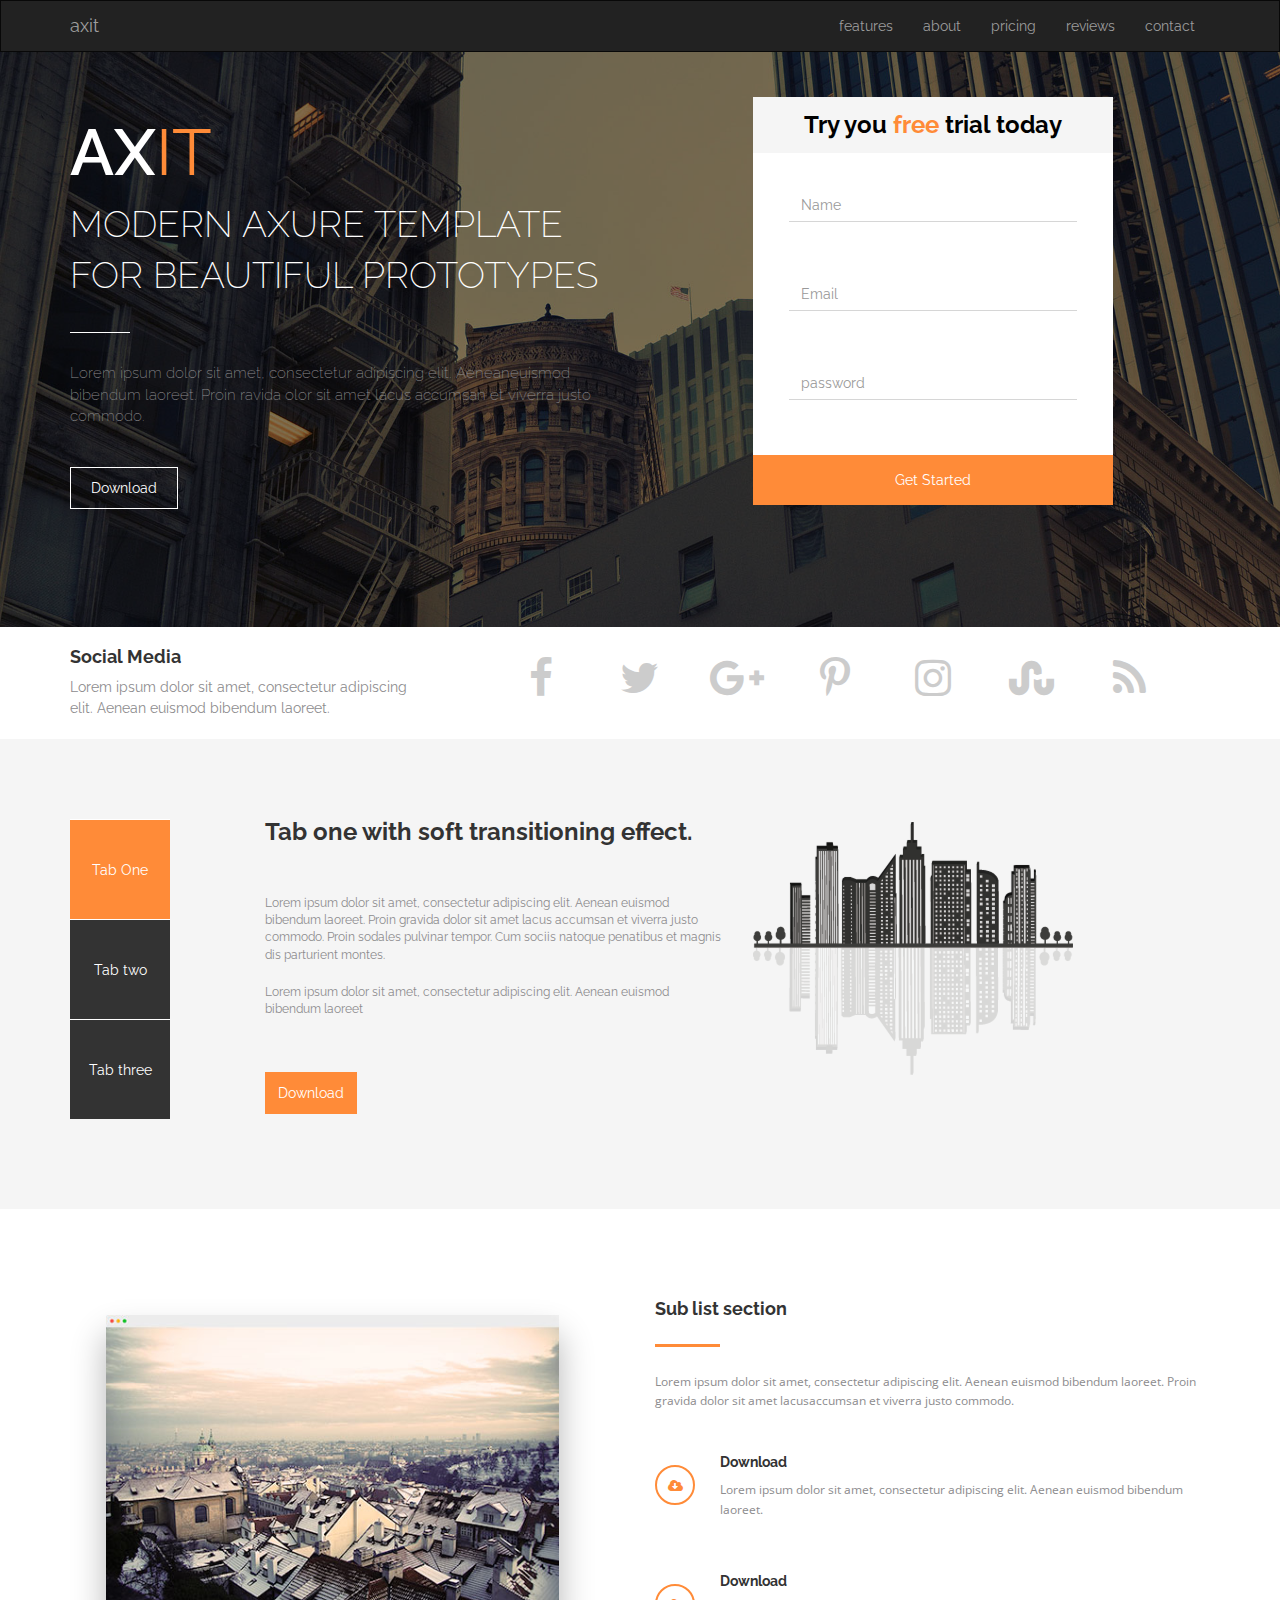
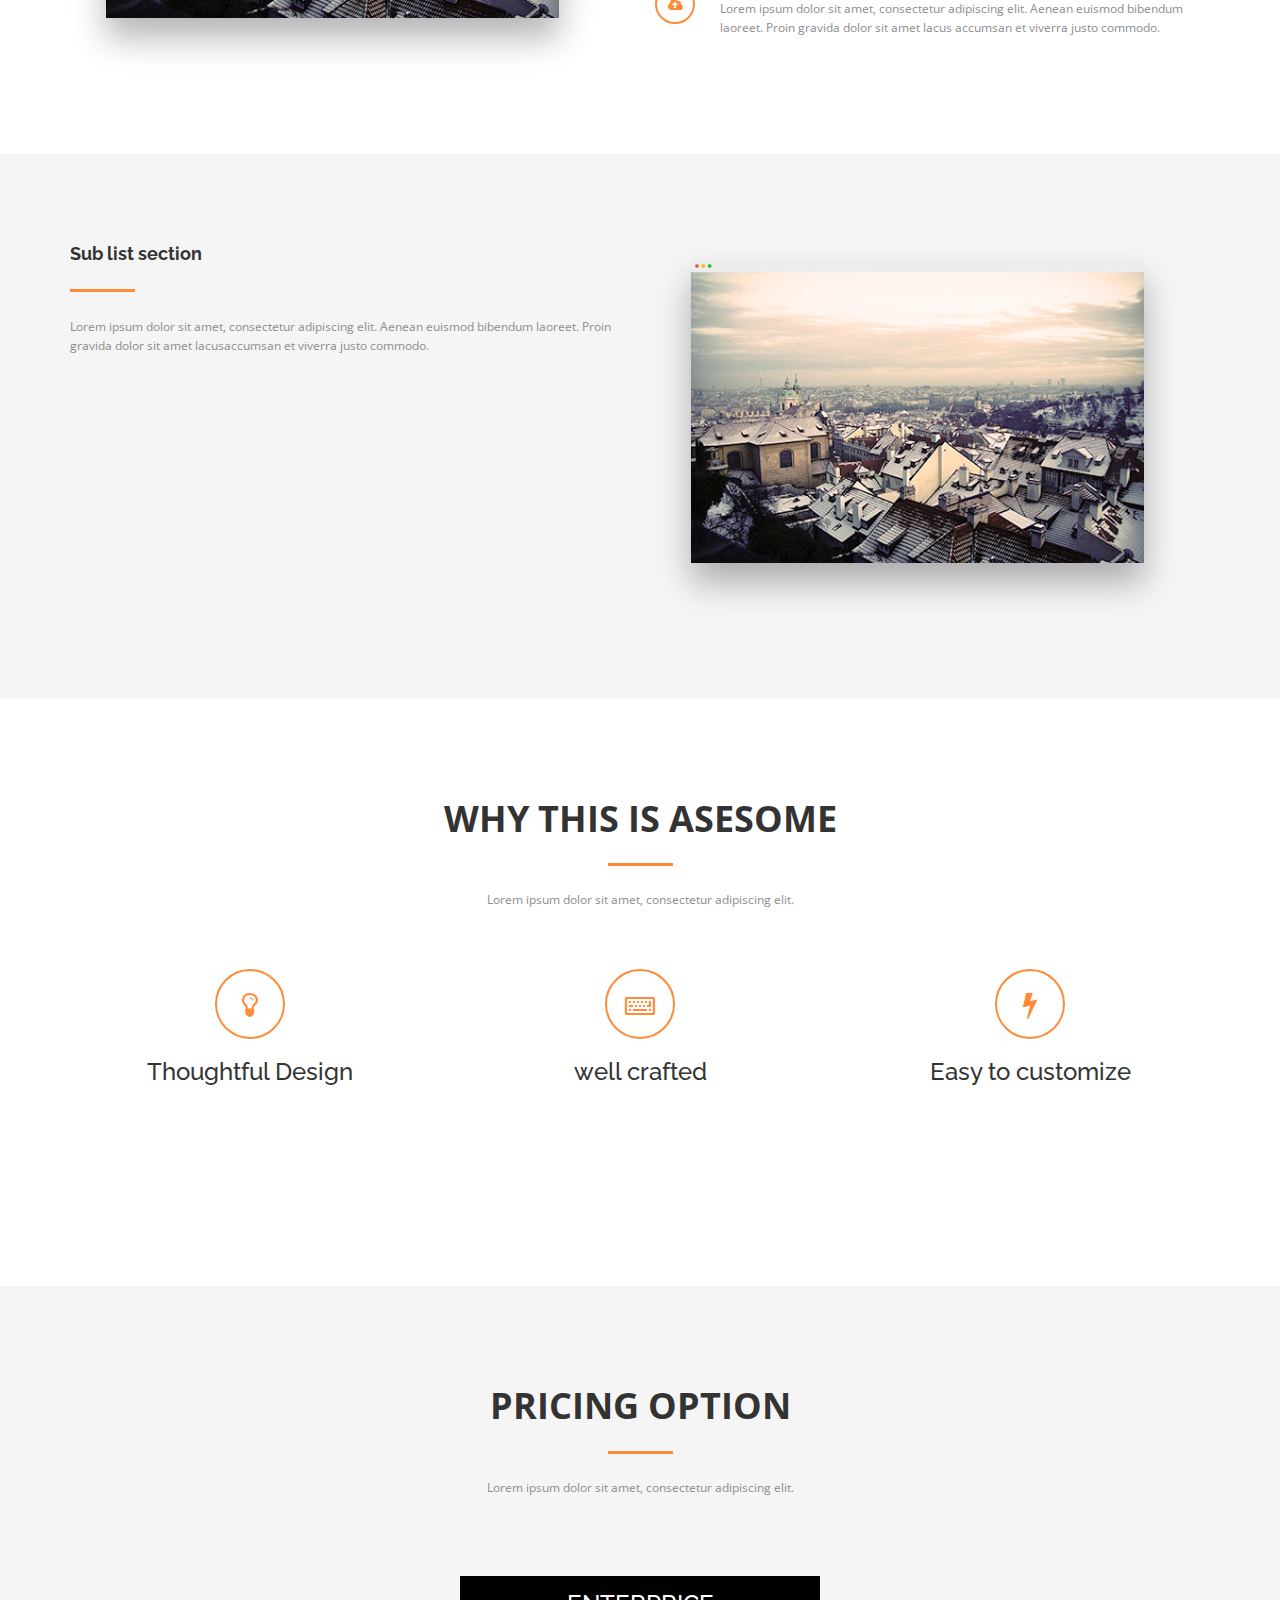
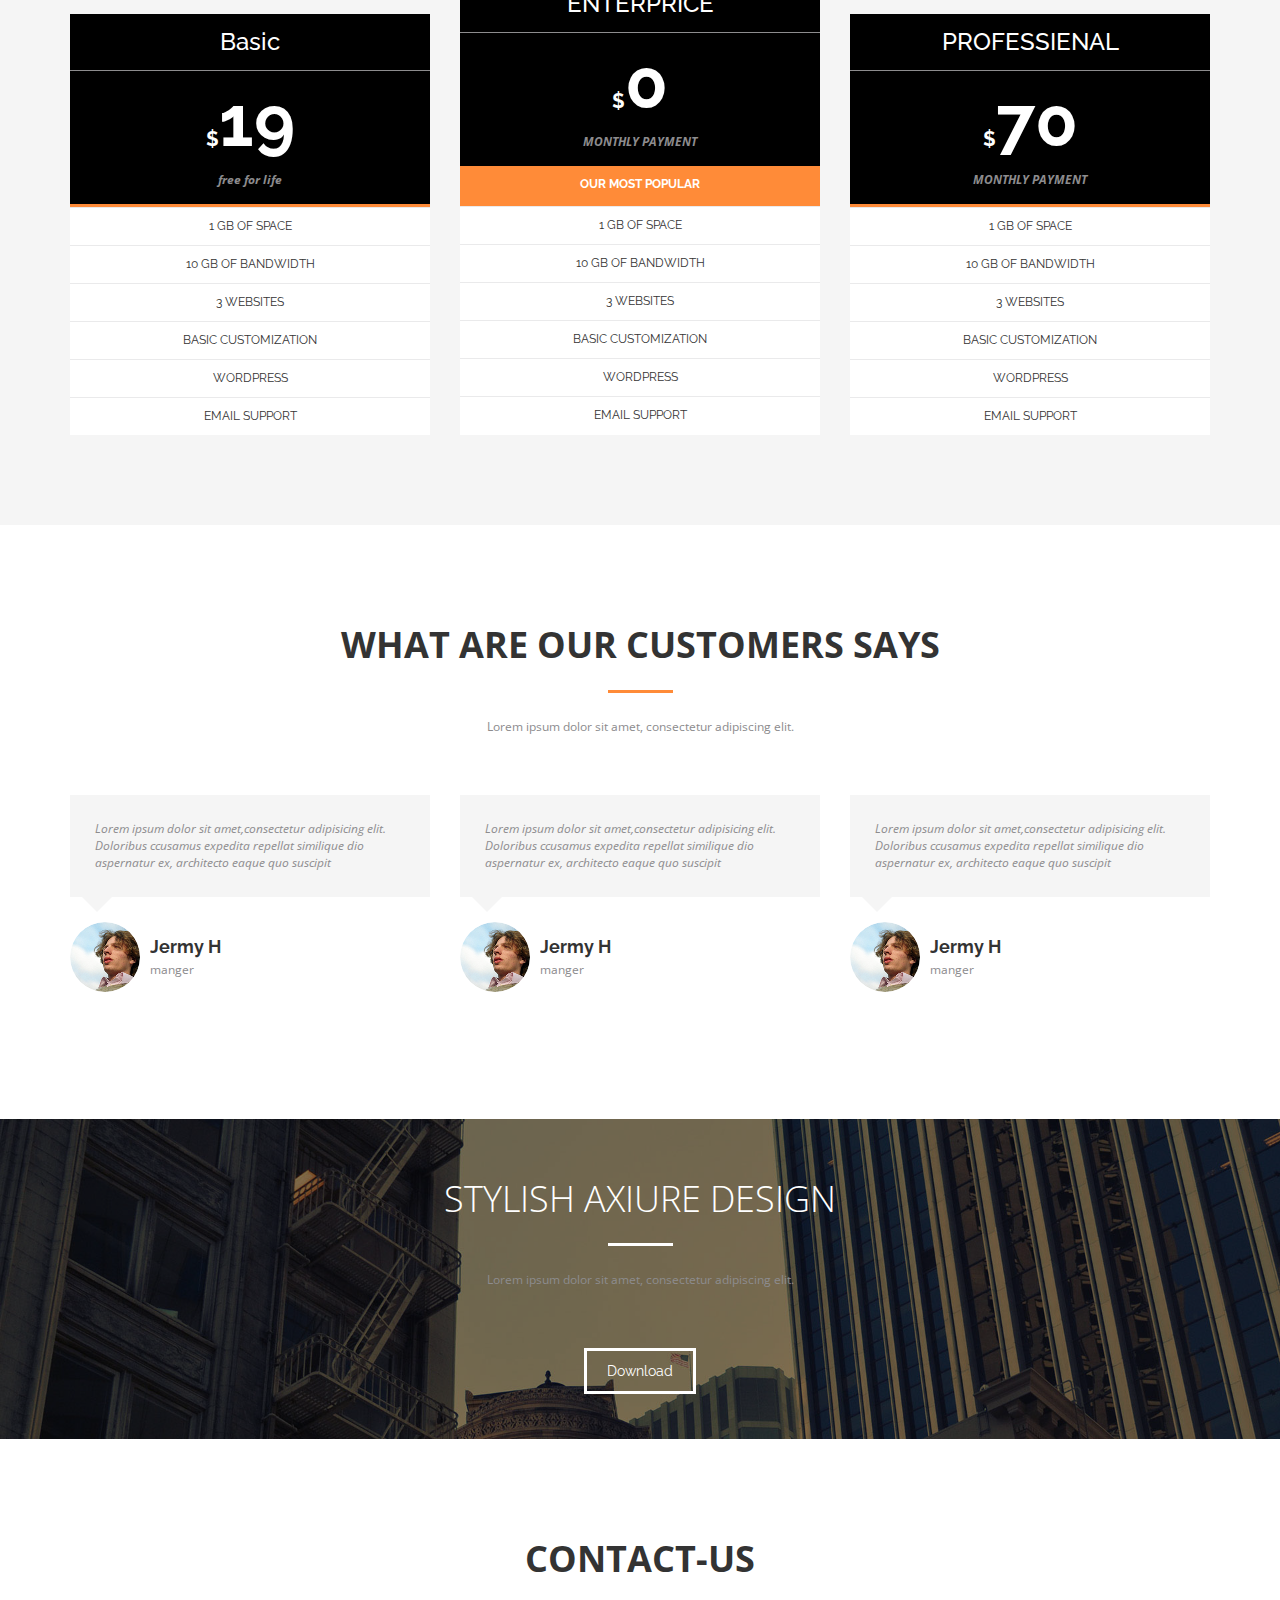
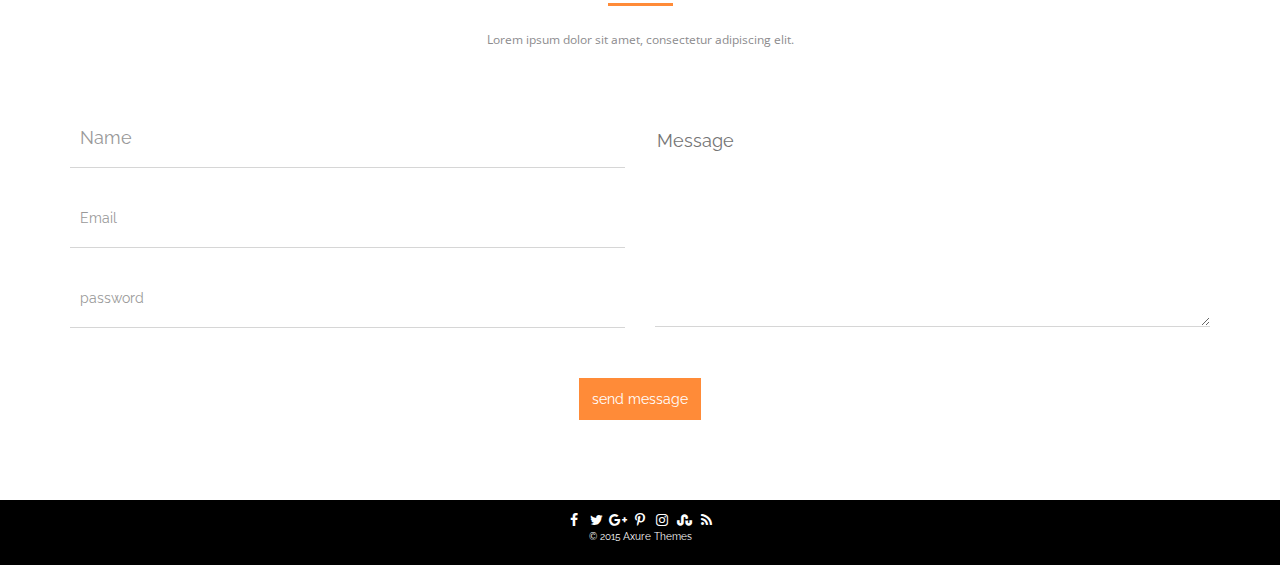
<file: AXIT-BOOTSTRAP3/Home.html>
<html lang="en">
     <head>
	<meta charset="utf-8"/>
		 <title>AXIT</title>
          <meta http-equiv="X-UA-Compatible" content="IE=edge">
         <meta name="viewport" content="width=device-width, initial-scale=1">
         <link rel="stylesheet" href="css/bootstrap_old.css">
          <link rel="stylesheet" href="css/style.css">
          <link rel="stylesheet" href="css/font-awesome.min.css">
		 <link href="https://fonts.googleapis.com/css?family=Open+Sans:400,400i" rel="stylesheet">
		 <link href="https://fonts.googleapis.com/css?family=Open+Sans:400,400i|Raleway" rel="stylesheet">
     </head>
    <body>
		<!--start Navbar--->
			<nav class="navbar navbar-inverse">
  			<div class="container">
				<!-- Brand and toggle get grouped for better mobile display -->
				<div class="navbar-header">
				<button type="button" class="navbar-toggle collapsed" data-toggle="collapse" data-target="#axit-navbar" aria-expanded="false">
				<span class="sr-only">Toggle navigation</span>
				<span class="icon-bar"></span>
				<span class="icon-bar"></span>
				<span class="icon-bar"></span>
				</button>
				<a class="navbar-brand" href="#">axit</a>
				</div>
				<div class="collapse navbar-collapse" id="axit-navbar">
				<ul class="nav navbar-nav navbar-right">
				<li><a href="#">features</a></li>
				<li><a href="#">about</a></li>
				<li><a href="#">pricing</a></li>
				<li><a href="#">reviews</a></li>
				<li><a href="#">contact</a></li>
				</ul>
				</div>
			</div>
		</nav>
		<!--End Navbar---->
		<!--start header--->
			<div class="header">
				<div class="overlay">
					<div class="container">
					<div class="row center-vh">
						<div class="col-md-6 col-xs-12">
							<h1 class="upper">ax<span class="main-color">it</span></h1>
							<p class="lead upper">modern axure template for beautiful prototypes</p>
							<p class="second-color">Lorem ipsum dolor sit amet, consectetur adipiscing elit. Aeneaneuismod bibendum laoreet. Proin ravida olor sit amet lacus accumsan et viverra justo commodo.</p>
							<button>Download</button>
						</div>
						<div class="col-md-6 col-xs-12">
							<form class="center-block">
								<h3 class="center">Try you <span class="main-color">free</span> trial today</h3>
								<input class="form-control" type="text" name="name" placeholder="Name">
								<input class="form-control" type="text" name="email" placeholder="Email">
								<input class="form-control" type="password" name="name" placeholder="password">
								<input class="btn btn-block" type="submit" value="Get Started">
							</form>
						</div>
					</div>
				</div>
				</div>
		    </div>
		<!--start header--->
		<!--social media--->
			<div class="social-media">
				<div class="container">
					<div class="row">
						<div class="col-md-4">
							<h4>Social Media</h4>
							<p class="second-color">Lorem ipsum dolor sit amet, consectetur adipiscing elit. Aenean euismod bibendum laoreet.</p>
						</div>
						<div class="col-md-8 text-center">
							<i class="fa fa-facebook fa-3x fa-fw"></i>
							<i class="fa fa-twitter fa-3x fa-fw"></i>
							<i class="fa fa-google-plus fa-3x fa-fw"></i>
							<i class="fa fa-pinterest-p fa-3x fa-fw"></i>
							<i class="fa fa-instagram fa-3x fa-fw"></i>
							<i class="fa fa-stumbleupon fa-3x fa-fw"></i>
							<i class="fa fa-rss fa-3x fa-fw"></i>
							
						</div>
					</div>
				</div>
		    </div>
		<!--social media--->
		<!--social tab--->
			<div class="social-tab">
				<div class="container">
					<div class="row">
						<div class="col-md-2">
							<ul class="list-unstyled text-center">
								<li class="selected" data-tab=".tab-one">Tab One</li>
								<li data-tab=".tab-two">Tab two</li>
								<li data-tab=".tab-three">Tab three</li>
							</ul>
						</div>
						<div class="col-md-5">
							<div class="social-content">
								<div class="tab-one">
									<h3>Tab one with soft transitioning effect.</h3>
									<p class="second-color">Lorem ipsum dolor sit amet, consectetur adipiscing elit. Aenean euismod 
									bibendum laoreet. Proin gravida dolor sit amet lacus accumsan et viverra 
									justo commodo. Proin sodales pulvinar tempor. Cum sociis natoque 
									penatibus et magnis dis parturient montes.</p>
									<p class="second-color">Lorem ipsum dolor sit amet, consectetur adipiscing elit. Aenean euismod 
									bibendum laoreet</p>
									<button>Download</button>
								</div>
								<div class="tab-two">
									<h3>Tab two with soft transitioning effect.</h3>
									<p class="second-color">Lorem ipsum dolor sit amet, consectetur adipiscing elit. Aenean euismod 
									bibendum laoreet. Proin gravida dolor sit amet lacus accumsan et viverra 
									justo commodo. Proin sodales pulvinar tempor. Cum sociis natoque 
									penatibus et magnis dis parturient montes.</p>
									<p class="second-color">Lorem ipsum dolor sit amet, consectetur adipiscing elit. Aenean euismod 
									bibendum laoreet</p>
									<button>Download</button>
								</div>
								<div class="tab-three">
									<h3>Tab three with soft transitioning effect.</h3>
									<p class="second-color">Lorem ipsum dolor sit amet, consectetur adipiscing elit. Aenean euismod 
									bibendum laoreet. Proin gravida dolor sit amet lacus accumsan et viverra 
									justo commodo. Proin sodales pulvinar tempor. Cum sociis natoque 
									penatibus et magnis dis parturient montes.</p>
									<p class="second-color">Lorem ipsum dolor sit amet, consectetur adipiscing elit. Aenean euismod 
									bibendum laoreet</p>
									<button>Download</button>
								</div>
							</div>
						</div>
						<div class="col-md-5">
							<img src="images/home.png" class="img-responsive hidden-xs hidden-sm" alt="">
						</div>
					</div>
				</div>
			</div>
		<!--social tab--->
		<!--sublist--->
			<div class="sub-list">
			  <div class="container">
				<div class="row">
				    <div class="col-md-6">
						<img src="images/sublist.png" class="img-responsive img-respose hidden-xs hidden-sm">
					</div>
					<div class="col-md-6">
						<h4>Sub list section</h4>
						<p class="second-color">Lorem ipsum dolor sit amet, consectetur adipiscing elit. Aenean euismod bibendum laoreet. Proin gravida dolor sit amet lacusaccumsan et viverra justo commodo.</p>
						<div class="sublist-icon over-h">
							<i class="fa fa-cloud-download pull-left"></i>
							<div class="sublist-info  pull-left">
							<h5>Download</h5>
							<p class="second-color">Lorem ipsum dolor sit amet, consectetur adipiscing elit. Aenean euismod bibendum laoreet.</p>
							</div>
						</div>
						<div class="sublist-icon over-h">
							<i class="fa fa-cloud-upload  pull-left"></i>
							<div class="sublist-info  pull-left">
							<h5>Download</h5>
							  <p class="second-color">Lorem ipsum dolor sit amet, consectetur adipiscing elit. 
								Aenean euismod bibendum laoreet. Proin gravida dolor 
								sit amet lacus accumsan et viverra justo commodo.</p>
							</div>
						</div>
					</div>
				  </div>
			  </div>
		    </div>
		<!--sublist--->
		<!--standart--->
			<div class="standart">
			  <div class="container">
				<div class="row">
					<div class="col-md-6">
						<h4>Sub list section</h4>
						<p class="second-color">Lorem ipsum dolor sit amet, consectetur adipiscing elit. Aenean euismod bibendum laoreet. Proin gravida dolor sit amet lacusaccumsan et viverra justo commodo.</p>
					</div>
				    <div class="col-md-6">
						<img src="images/sublist.png" class="img-responsive hidden-xs hidden-sm">
					</div>
				  </div>
			  </div>
		    </div>
		<!--standart--->
		<!--awesome-->
			<div class="awesome text-center">
				<div class="container">
					<h2 class="h1 upper">Why this is Asesome</h2>
					<p class="second-color">Lorem ipsum dolor sit amet, consectetur adipiscing elit.</p>
					<div class="row">
						<div class="col-md-4">
							<i class="fa fa-lightbulb-o fa-2x"></i>
							<h3>Thoughtful Design</h3>
							<p>Lorem ipsum dolor sit amet, consectetur adipiscing 
							elit. Aenean euismod bibendum laoreet. Proin gravida 
							dolor sit amet lacus accumsan et viverra.</p>
						</div>
						<div class="col-md-4">
							<i class="fa fa-keyboard-o fa-2x"></i>
							<h3>well crafted</h3>
							<p>Lorem ipsum dolor sit amet, consectetur adipiscing 
							elit. Aenean euismod bibendum laoreet. Proin gravida 
							dolor sit amet lacus accumsan et viverra.</p>
						</div>
						<div class="col-md-4">
							<i class="fa fa-flash fa-2x"></i>
							<h3>Easy to customize</h3>
							<p>Lorem ipsum dolor sit amet, consectetur adipiscing 
							elit. Aenean euismod bibendum laoreet. Proin gravida 
							dolor sit amet lacus accumsan et viverra.</p>
						</div>
					</div>
				</div>
		   </div>
		<!--awesome-->
		<!--option-->
			<div class="price-option text-center">
				<div class="container">
				<h2 class="h1 upper">pricing option</h2>
				<p class="second-color">Lorem ipsum dolor sit amet, consectetur adipiscing elit.</p>
				<div class="row">
					<div class="col-md-4">
						<div class="basic first">
							<div class="basic-price">
							  <h3>Basic</h3>
							  <span class="price">
								<span class="usd">$</span>19
								 <p class="second-color">free for life</p>
							</span>
							</div>
							<ul class="list-unstyled">
								<li>1 GB OF SPACE</li>
								<li>10 GB OF BANDWIDTH</li>
								<li>3 WEBSITES</li>
								<li>BASIC CUSTOMIZATION</li>
								<li>WORDPRESS</li>
								<li>EMAIL SUPPORT</li>
							</ul>
						</div>
					</div>
					<div class="col-md-4">
						<div class="basic enterprice">
							<div class="basic-price">
							  <h3>ENTERPRICE</h3>
							  <span class="price">
								<span class="usd">$</span>0
								 <p class="second-color">MONTHLY PAYMENT</p>
								 <span class="most">OUR MOST POPULAR</span>
							</span>
							</div>
							<ul class="list-unstyled">
								<li>1 GB OF SPACE</li>
								<li>10 GB OF BANDWIDTH</li>
								<li>3 WEBSITES</li>
								<li>BASIC CUSTOMIZATION</li>
								<li>WORDPRESS</li>
								<li>EMAIL SUPPORT</li>
							</ul>
						</div>
					</div>
					<div class="col-md-4">
						<div class="basic professional">
							<div class="basic-price">
							  <h3>PROFESSIENAL</h3>
							  <span class="price">
								<span class="usd">$</span>70
								 <p class="second-color">MONTHLY PAYMENT</p>
							</span>
							</div>
							<ul class="list-unstyled">
								<li>1 GB OF SPACE</li>
								<li>10 GB OF BANDWIDTH</li>
								<li>3 WEBSITES</li>
								<li>BASIC CUSTOMIZATION</li>
								<li>WORDPRESS</li>
								<li>EMAIL SUPPORT</li>
							</ul>
						</div>
					</div>
				</div>
		     </div>
		</div>
		<!--option-->
		<!--test-->
			<div class="test">
			<div class="container">
			<h2 class="h1 upper text-center">what are our customers says</h2>
			<p class="second-color text-center">Lorem ipsum dolor sit amet, consectetur adipiscing elit.</p>
			<div class="row">
				<div class="col-md-4">
					<p class="customer-say second-color">Lorem ipsum dolor sit amet,consectetur adipisicing elit. Doloribus ccusamus expedita repellat similique dio aspernatur ex, architecto eaque 
					quo suscipit</p>
					<div class="media">
					  <div class="media-left">
						  <img class="media-object img-response img-circle" src="images/cliant.png" alt="">
					  </div>
					  <div class="media-body">
						<h4 class="media-heading">Jermy H</h4>
						  <p class="second-color">manger</p>
					  </div>
					</div>
				</div>
				<div class="col-md-4">
					<p class="customer-say second-color">Lorem ipsum dolor sit amet,consectetur adipisicing elit. Doloribus ccusamus expedita repellat similique dio aspernatur ex, architecto eaque 
					quo suscipit</p>
					<div class="media">
					  <div class="media-left">
						  <img class="media-object img-response img-circle" src="images/cliant.png" alt="">
					  </div>
					  <div class="media-body">
						<h4 class="media-heading">Jermy H</h4>
						  <p class="second-color">manger</p>
					  </div>
					</div>
				</div>
				<div class="col-md-4">
					<p class="customer-say second-color">Lorem ipsum dolor sit amet,consectetur adipisicing elit. Doloribus ccusamus expedita repellat similique dio aspernatur ex, architecto eaque 
					quo suscipit</p>
					<div class="media">
					  <div class="media-left">
						  <img class="media-object img-response img-circle" src="images/cliant.png" alt="">
					  </div>
					  <div class="media-body">
						<h4 class="media-heading">Jermy H</h4>
						  <p class="second-color">manger</p>
					  </div>
					</div>
				</div>
			</div>
				</div>
		</div>
		<!--test-->
		<!--stylish-->
		<div class="stylish">
			<div class="overlay">
			<div class="container">
			<h2 class="h1 upper text-center">stylish axiure design</h2>
			<p class="second-color text-center">Lorem ipsum dolor sit amet, consectetur adipiscing elit.</p>
			<button>Download</button>
			</div>
			</div>
		</div>
		<!--stylish-->
		<!--contact-us-->
		<div class="contact-us">
			<div class="container">
			<h2 class="h1 upper text-center">contact-us</h2>
			<p class="second-color text-center">Lorem ipsum dolor sit amet, consectetur adipiscing elit.</p>
				<div class="row">
				<div class="col-md-6">
					<form>
						<input class="form-control input-lg" type="text" name="name" placeholder="Name">
						<input class="form-control" type="text" name="email" placeholder="Email">
						<input class="form-control" type="password" name="name" placeholder="password">
					</form>
		  	    </div>
				<div class="col-md-6">
					<textarea placeholder="Message"></textarea>
				</div>
				</div>
				<button>send message</button>
			</div>
		</div>
		<!--contact-us-->
		<!--contact-us-->
		<div class="footer">
			<div class="container text-center">
			<i class="fa fa-facebook fa-1x fa-fw"></i>
			<i class="fa fa-twitter fa-1x fa-fw"></i>
			<i class="fa fa-google-plus fa-1x fa-fw"></i>
			<i class="fa fa-pinterest-p fa-1x fa-fw"></i>
			<i class="fa fa-instagram fa-1x fa-fw"></i>
			<i class="fa fa-stumbleupon fa-1x fa-fw"></i>
			<i class="fa fa-rss fa-1x fa-fw"></i>	
				<p>© 2015 Axure Themes</p>
			
			</div>
		</div>
		<!--contact-us-->
        <script src="js/jquery-1.12.4.min.js"></script>
		<script src="js/plug.js"></script>
        <script src="js/bootstrap.min.js"></script>
        <script src="js/html5shiv.min.js"></script>
        <script src="js/respond.min.js"></script>
    </body>
</html>
</file>
<file: AXIT-BOOTSTRAP3/css/style.css>
body{
	font-family: 'Open Sans', sans-serif;
	font-family: 'Raleway', sans-serif;
}
.navbar{
    border-radius: 0px;
    margin-bottom: 0px;
}
.op-nav{
	background-color: rgba(0, 0, 0, 0.5)
}
/* header */
.header{
	background-image: url(../images/cover.jpg);
	background-position: top center;
	background-repeat: no-repeat;
	background-size: cover;
	-webkit-background-size: cover;
	-o-background-size: cover;
	-moz-background-size: cover;
	height: 575px;
	position: relative;
	color: white;
}
.header .overlay h1{
	font-size: 65px;
	font-weight: 600;
}
.header .overlay h1 span{font-weight: lighter;}
.header .overlay h1 ~.lead{
	font-size: 37px;
}
.header .overlay h1 ~.lead:after{
	content: '';
	display: block;
	width: 60px;
	height: 1px;
	background-color: white;
	margin-top: 30px;
	margin-bottom: 30px;
}
.header .overlay p{
	font-size: 15px;
	font-family: 'Raleway', sans-serif;
	font-weight: 200
}
.header .overlay button{
	background-color: transparent;
	padding: 10px 20px;
	border: 1px solid white;
	margin-top: 30px;
}
.header form{
	width: 360px;
	overflow: hidden;
	background-color: white;
	color: black;
}
.header form h3{
	padding: 15px;
	margin-top: 0px;
	margin-bottom: 35px;
	background-color: #f5f5f5;
	font-weight: bold;
}
.header form input{
	width: 80%;
	border-radius: 0px;
	border: 0px;
	box-shadow: none;
	margin: 20 auto 55;
	border-bottom: 1px solid #d6d6d6;
}
.header form input[type="submit"]{
	background-color: #ff8b38;
	margin-bottom: -1px;
	padding: 15px;
	color: white;
}
.center-vh{
	margin-top: 5vh
}

@media (max-width: 500px){
 .header{
        height: 850px;
    }
.header .overlay h1{
    margin-top: 0px;
}
.center-vh{
	margin-top: 5vh
}
.header .overlay h1{
	font-size: 35px;
}
.header .overlay h1 ~.lead{
	font-size: 20px;
}    
.header .overlay button{
	margin-top: 30px;
    margin-bottom: 30px;
}
 .header form{
	width: 300px;
}
}

@media (min-width: 501px) and (max-width: 991px){
.header{height: 900px;}
.header form{
width: 380px;
}
.header .overlay h1{
        margin-top: 0px;
    }
.center-vh{
	margin-top: 20vh
}
.header .overlay h1{
	font-size: 45px;
}
.header .overlay h1 ~.lead{
	font-size: 30px;
}  
.header .overlay h1,.header .overlay h1 ~.lead,.header .overlay p,.social-media{
    text-align: center;
}	
.header .overlay h1 ~.lead:after,
.header .overlay button{
    margin: 30px auto;
}
.header .overlay button{display: block;}

}
/* header */

/* social media */
.social-media{
	padding-top: 10px;
	padding-bottom: 10px;
	background-color: white;
	box-shadow: 0px 0px 9px 1px #d6d6d6;
	-webkit-box-shadow: 0px 0px 9px 1px #d6d6d6;
	-o-box-shadow: 0px 0px 9px 1px #d6d6d6;
	-moz-box-shadow: 0px 0px 9px 1px #d6d6d6;
}
.social-media h4{
	font-weight: bolder;
}
.social-media p{
	line-height: 1.5
}
.social-media i{
	margin: 20px 20px;
	color: #cccccc;
	transition: all .3s ease-in-out;
	-moz-transition: all .3s ease-in-out;
	-o-transition: all .3s ease-in-out;
	-webkit-transition: all .3s ease-in-out;
}
@media (max-width: 991px){
.social-media i{margin: 10px 10px;}
}
.social-media .fa-facebook:hover{
	color: #3b5998;
}
.social-media .fa-twitter:hover{
	color: #1da1f2;
}
.social-media .fa-google-plus:hover{
	color: #dd4b39;
}
.social-media .fa-pinterest-p:hover{
	color: #bd081c;
}
.social-media .fa-instagram:hover{
	color: #405de6;
}
.social-media .fa-stumbleupon:hover{
	color: #eb4924;
}
.social-media .fa-rss:hover{
	color: #f26522;
}
/* social media */
/* social tab */
.social-tab{
	padding-top: 80px;
	padding-bottom: 80px;
	background-color: #f5f5f5
}
.social-tab .list-unstyled li{
	width: 100px;
	height: 100px;
	color: white;
	line-height: 100px;
	background-color: #333333;
	border-top:1px solid white
}
@media (max-width: 991px){
.social-tab .list-unstyled li{
		width: 100%;
	}
}
.social-tab .list-unstyled .selected,
.social-tab .list-unstyled li:hover{
	background-color: #ff8b38;
}
.social-tab .social-content div:not(.tab-one){
	display: none;
}

.social-tab .social-content div h3{
	font-weight: bold;
	margin-top: 0px;
	margin-bottom: 50px;
}
.social-tab .social-content div p{
	font-size: 12px;
}
.social-tab .social-content div h3 ~ p{
	margin-bottom: 20px;
}
.social-tab .social-content div button{
	padding: 10px 12px;;
	background-color: #ff8b38;
	color: white;
	margin-top: 34px;
	border: 1px solid #ff8b38;
}
@media (max-width: 991px){
.social-tab .social-content div h3{
	margin-top: 40px;
	margin-bottom: 10px;
	}
	.social-tab .social-content div button{
		margin: 34px auto;
		display: block;
	}	
}
/* social tab */
/*sub-list*/
.sub-list{
	padding-top: 80px;
	padding-bottom: 80px;
	background-color: white;
}
.sub-list img{
	margin-top: 10px;
}
.sub-list h4{
	font-weight: bold;
}
.sub-list h4:after{
	content: '';
	display: block;
	height: 3px;
	width: 65px;
	background-color: #ff8b38;
	margin-top: 25px;
	margin-bottom: 25px;
}
.sub-list p{
	line-height: 1.6;
	font-family: 'Open Sans', sans-serif;
	margin-bottom: 35px;
	font-size: 12px;
}
.sub-list .sublist-icon{
	margin-top: 10px;
}
.sub-list .sublist-icon i{
	width: 40px;
	height: 40px;
	color: #ff8b38;
	background-color: white;
	border: 2px solid #ff8b38;
	border-radius: 50%;
	text-align: center;
	line-height: 38px;
	margin-right: 25px;
	margin-top: 20px;
}
.sub-list .sublist-icon .sublist-info{
	width: calc(100% - 80px);
}
.sub-list .sublist-icon .sublist-info h5{
		font-weight: bold;
}
.sub-list .sublist-icon .sublist-info p{
	line-height: 1.6;
	font-family: 'Open Sans', sans-serif;
	font-size: 12px;
}
/*sub-list*/

/*standart*/
.standart{
	padding-top: 80px;
	padding-bottom: 80px;
	background-color: #f5f5f5;
}
.standart h4{
	font-weight: bold;
}
.standart h4:after{
	content: '';
	display: block;
	height: 3px;
	width: 65px;
	background-color: #ff8b38;
	margin-top: 25px;
	margin-bottom: 25px;
}
.standart p{
	line-height: 1.6;
	font-family: 'Open Sans', sans-serif;
	margin-bottom: 35px;
	font-size: 12px;
}
.standart img{
	margin-top: 10px;
}
/*standart*/
/*awesome*/
.awesome{
	padding-top: 80px;
	padding-bottom: 80px;
	background-color: white;
}
.awesome .h1{
	font-weight: bold;
	font-family: 'Open Sans', sans-serif;
}
.awesome .h1:after{
	content: '';
	display: block;
	height: 3px;
	width: 65px;
	background-color: #ff8b38;
	margin: 25px auto;
}
.awesome p{
	font-family: 'Open Sans', sans-serif;
	margin-bottom: 60px;
	font-size: 12px;	
}
.awesome i{
	width: 70px;
	height: 70px;
	color: #ff8b38;
	background-color: white;
	border: 2px solid #ff8b38;
	border-radius: 50%;
	text-align: center;
	line-height: 68px;
}
/*awesome*/
/*option*/
.price-option{
	padding-top: 80px;
	padding-bottom: 80px;
	background-color: #f5f5f5;
}
.price-option .h1{
	font-weight: bold;
	font-family: 'Open Sans', sans-serif;
}
.price-option .h1:after{
	content: '';
	display: block;
	height: 3px;
	width: 65px;
	background-color: #ff8b38;
	margin: 25px auto;
}
.price-option p{
	font-family: 'Open Sans', sans-serif;
	margin-bottom: 60px;
	font-size: 12px;	
}
.price-option .basic .basic-price{
	border-bottom: 3px solid #ff8b38;
}
.price-option .basic .basic-price h3{
	padding: 15px 10px;
	background-color: black;
	color: white;
	border-bottom: 1px solid #8d8c8e;
	margin-bottom: 0px;
}
.price-option .basic .basic-price .price{
	background-color: black;
	font-size: 70px;
	color: white;
	display: block;
	font-weight: bolder;
}
.price-option .basic .basic-price .price .usd{
	font-size: 20px;
}
.price-option .basic .basic-price .price p{
	font-style: italic;
	margin-bottom: 0px;
	padding-bottom: 15px;
}
.price-option .basic ul {
	background-color: white;
}
.price-option .basic ul li{
	padding: 10px;
	border-top: 1px solid #8d8c8e2e;
	font-size: 12px;
}
.most{
	padding: 10px;
	background-color: #ff8b38;
	font-size: 12px;
	display: block
}
.professional,.first{
	margin-top: 58px;
}
/*option*/
.test{
	padding-top: 80px;
	padding-bottom: 80px;
	background-color: white;
}
.test .h1{
	font-weight: bold;
	font-family: 'Open Sans', sans-serif;
}
.test .h1:after{
	content: '';
	display: block;
	height: 3px;
	width: 65px;
	background-color: #ff8b38;
	margin: 25px auto;
}
.test p{
	font-family: 'Open Sans', sans-serif;
	margin-bottom: 60px;
	font-size: 12px;	
}
.test .customer-say{
	background-color: #f5f5f5;
	font-style: italic;
	padding: 25px;
	position: relative;
	margin-bottom: 25px;
	top:0;
	left: 0;
}
.test .customer-say:after{
	content: "";
	display: block;
	position: absolute;
	left: 12;
	bottom: -30;
	border-width: 15px 15px 15px 15px;
	border-style: solid;
	border-color: #f5f5f5  transparent transparent transparent
}
.test .media-body .media-heading{
	font-weight: bold;
	margin-top: 15px;
}
/*test*/
/*stylish*/
.stylish{
	background-image: url(../images/cover.jpg);
	background-position: top center;
	background-repeat: no-repeat;
	background-size: cover;
	-webkit-background-size: cover;
	-o-background-size: cover;
	-moz-background-size: cover;
	min-height: 320px;
	position: relative;
	color: white;
}
.stylish .overlay{
	padding-top: 40px;
}
.stylish .h1{
	font-weight: lighter;
	font-family: 'Open Sans', sans-serif;
}
.stylish .h1:after{
	content: '';
	display: block;
	height: 3px;
	width: 65px;
	background-color: white;
	margin: 25px auto;
}
.stylish p{
	font-family: 'Open Sans', sans-serif;
	margin-bottom: 60px;
	font-size: 12px;	
}
.stylish .overlay button{
	background-color: transparent;
	padding: 10px 20px;
	border: 3px solid white;
	margin-top: 30px;
	margin: auto;
	display: block;
}
/*stylish*/
/*contact-us*/
.contact-us{
	padding-top: 80px;
	padding-bottom: 80px;
	background-color: white;
}
.contact-us .h1{
	font-weight: bold;
	font-family: 'Open Sans', sans-serif;
}
.contact-us .h1:after{
	content: '';
	display: block;
	height: 3px;
	width: 65px;
	background-color: #ff8b38;
	margin: 25px auto;
}
.contact-us p{
	font-family: 'Open Sans', sans-serif;
	margin-bottom: 60px;
	font-size: 12px;	
}
.contact-us form input{
	border-radius: 0px;
	border: 0px;
	box-shadow: none;
	border-bottom: 1px solid #d6d6d6;
	margin-bottom: 20px;
	padding: 10px;
    height: 60px;
}
.contact-us textarea{
border-radius: 0px;
    margin-top: 18px;
    border: 0px;
    box-shadow: none;
    border-bottom: 1px solid #d6d6d6;
    height: 201px;
    width: 100%;
    font-size: 18px;
}
.contact-us button{
	padding: 10px 12px;;
	background-color: #ff8b38;
	color: white;
	border: 1px solid #ff8b38;
	margin: auto;
	margin-top: 30px;
	display: block;
}
/*contact-us*/
.footer{
	background-color: black;
	padding: 10px;
}
.footer i,p{
color: white
}
.footer p{
	font-size: 10px;
}
/* my framework */ 





.overlay{
	position: absolute;
	top:0;
	left:0;
	width: 100%;
	height: 100%;
	background: rgba(0, 0, 0, .5);
}
.upper{text-transform: uppercase;}
.uppe-word{text-transform: capitalize;}
.main-color{color:#ff8b38;}
.second-color{color: #8d8c8e}
.f-left{float: left}
.f-right{float:right}
.inline{display: inline-block;}
.block{display: block;}
.center{text-align: center}
.over-a{overflow: auto}
.over-h{overflow: hidden}
.fix{clear: both;}
/* my framework */
</file>
